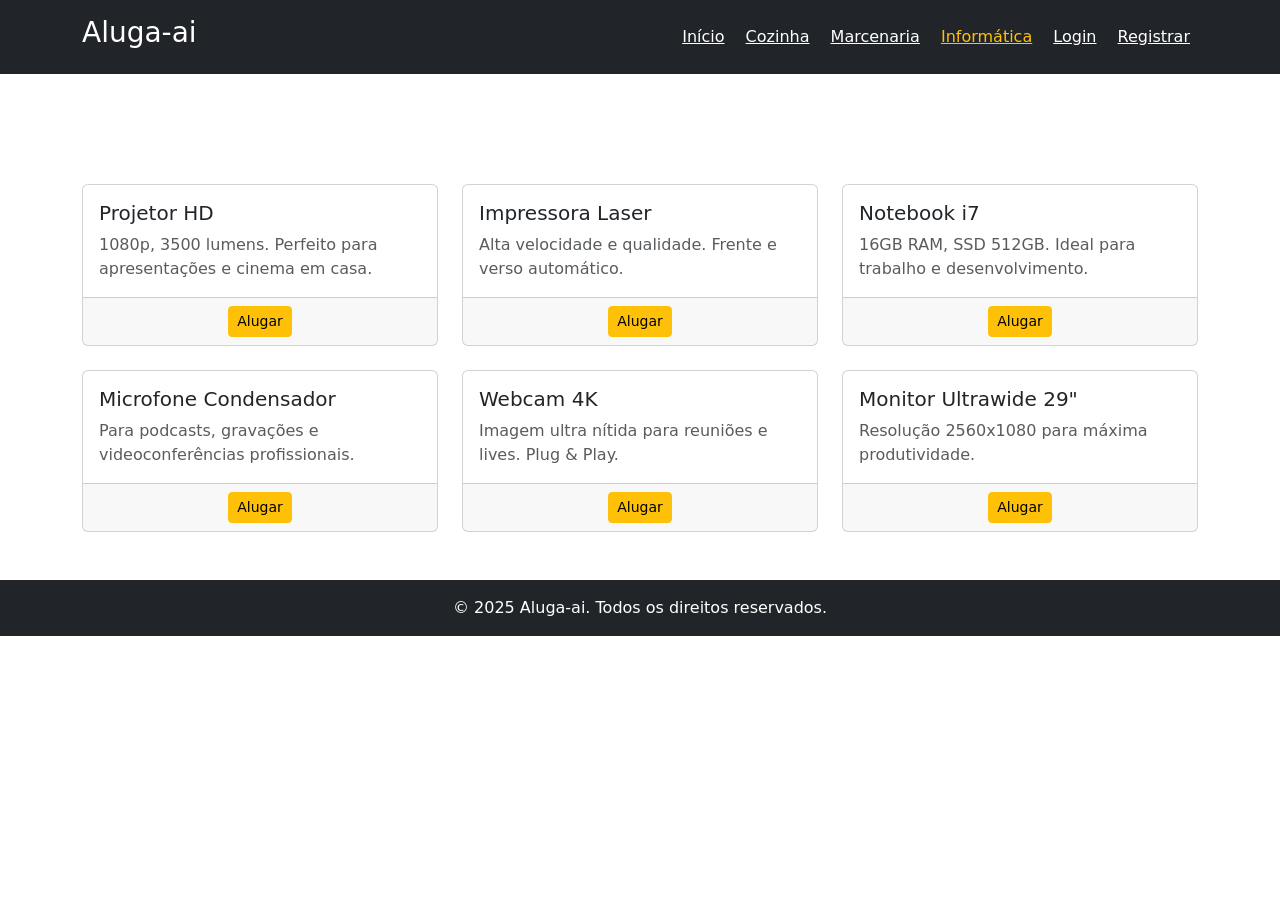
<file: informatica.html>
<!DOCTYPE html>
<html lang="pt-br">
<head>
  <meta charset="UTF-8" />
  <meta name="viewport" content="width=device-width, initial-scale=1" />
  <title>Informática - AlugaAi</title>
  <link rel="stylesheet" href="style.css">
  <link rel="stylesheet" href="https://cdnjs.cloudflare.com/ajax/libs/font-awesome/6.4.0/css/all.min.css">
  <link rel="stylesheet" href="https://cdn.jsdelivr.net/npm/bootstrap@5.3.0/dist/css/bootstrap.min.css">
  <script src="https://cdn.jsdelivr.net/npm/bootstrap@5.3.0/dist/js/bootstrap.bundle.min.js"></script>
</head>
<body>
  <!-- Header -->
  <header class="bg-dark text-white py-3">
    <div class="container d-flex justify-content-between align-items-center">
      <h1 class="h3">Aluga-ai</h1>
      <nav>
        <a href="index.html" class="text-white mx-2">Início</a>
        <a href="cozinha.html" class="text-white mx-2">Cozinha</a>
        <a href="marcenaria.html" class="text-white mx-2">Marcenaria</a>
        <a href="informatica.html" class="text-warning mx-2">Informática</a>
        <a href="login.html" class="text-white mx-2">Login</a>
        <a href="register.html" class="text-white mx-2">Registrar</a>
      </nav>
    </div>
  </header>

  <!-- Catálogo -->
  <section class="py-5 catalog-section">
    <div class="container">
      <h2 class="mb-4 text-center text-white">Itens para Informática</h2>
      <div class="row g-4">
        <div class="col-md-4">
          <div class="card h-100">
            <div class="card-body">
              <h5 class="card-title">Projetor HD</h5>
              <p class="card-text text-muted">1080p, 3500 lumens. Perfeito para apresentações e cinema em casa.</p>
            </div>
            <div class="card-footer text-center">
              <a href="login.html" class="btn btn-sm btn-warning">Alugar</a>
            </div>
          </div>
        </div>
        <div class="col-md-4">
          <div class="card h-100">
            <div class="card-body">
              <h5 class="card-title">Impressora Laser</h5>
              <p class="card-text text-muted">Alta velocidade e qualidade. Frente e verso automático.</p>
            </div>
            <div class="card-footer text-center">
              <a href="login.html" class="btn btn-sm btn-warning">Alugar</a>
            </div>
          </div>
        </div>
        <div class="col-md-4">
          <div class="card h-100">
            <div class="card-body">
              <h5 class="card-title">Notebook i7</h5>
              <p class="card-text text-muted">16GB RAM, SSD 512GB. Ideal para trabalho e desenvolvimento.</p>
            </div>
            <div class="card-footer text-center">
              <a href="login.html" class="btn btn-sm btn-warning">Alugar</a>
            </div>
          </div>
        </div>
        <div class="col-md-4">
          <div class="card h-100">
            <div class="card-body">
              <h5 class="card-title">Microfone Condensador</h5>
              <p class="card-text text-muted">Para podcasts, gravações e videoconferências profissionais.</p>
            </div>
            <div class="card-footer text-center">
              <a href="login.html" class="btn btn-sm btn-warning">Alugar</a>
            </div>
          </div>
        </div>
        <div class="col-md-4">
          <div class="card h-100">
            <div class="card-body">
              <h5 class="card-title">Webcam 4K</h5>
              <p class="card-text text-muted">Imagem ultra nítida para reuniões e lives. Plug & Play.</p>
            </div>
            <div class="card-footer text-center">
              <a href="login.html" class="btn btn-sm btn-warning">Alugar</a>
            </div>
          </div>
        </div>
        <div class="col-md-4">
          <div class="card h-100">
            <div class="card-body">
              <h5 class="card-title">Monitor Ultrawide 29"</h5>
              <p class="card-text text-muted">Resolução 2560x1080 para máxima produtividade.</p>
            </div>
            <div class="card-footer text-center">
              <a href="login.html" class="btn btn-sm btn-warning">Alugar</a>
            </div>
          </div>
        </div>
      </div>
    </div>
  </section>

  <!-- Footer -->
  <footer class="bg-dark text-white py-3 text-center">
    <p class="mb-0">&copy; 2025 Aluga-ai. Todos os direitos reservados.</p>
  </footer>
</body>
</html>
</file>
<file: style.css>
@import url('https://fonts.googleapis.com/css2?family=Syne:wght@400;600;700;800&family=Inter:wght@300;400;500;600&display=swap');

:root {
  --blue:       #3b82f6;
  --blue-dark:  #2563eb;
  --blue-dim:   rgba(59,130,246,0.12);
  --blue-glow:  rgba(59,130,246,0.28);
  --bg:         #050a14;
  --bg-card:    #0c1528;
  --bg-card2:   #111e36;
  --border:     rgba(59,130,246,0.14);
  --border-hi:  rgba(59,130,246,0.4);
  --text:       #e8edf5;
  --text-muted: #7a8aaa;
  --radius:     10px;
  --radius-lg:  16px;
  --nav-h:      64px;
  --ease:       220ms cubic-bezier(0.4,0,0.2,1);
}

*, *::before, *::after { box-sizing: border-box; margin: 0; padding: 0; }
html { scroll-behavior: smooth; font-size: 16px; }

body {
  font-family: 'Inter', sans-serif;
  background: var(--bg);
  color: var(--text);
  -webkit-font-smoothing: antialiased;
  overflow-x: hidden;
}

::-webkit-scrollbar { width: 5px; }
::-webkit-scrollbar-track { background: var(--bg); }
::-webkit-scrollbar-thumb { background: var(--blue-dark); border-radius: 3px; }

/* ── Nav ── */
.nav {
  position: fixed; top: 0; left: 0; right: 0;
  height: var(--nav-h);
  background: rgba(5,10,20,0.88);
  backdrop-filter: blur(14px);
  border-bottom: 1px solid var(--border);
  z-index: 100;
}
.nav__inner {
  max-width: 1100px; margin: 0 auto;
  padding: 0 28px; height: 100%;
  display: flex; align-items: center; justify-content: space-between;
}
.nav__logo {
  font-family: 'Syne', sans-serif;
  font-weight: 800; font-size: 1.35rem;
  color: var(--text); letter-spacing: -0.02em;
  text-decoration: none;
}
.nav__logo span { color: var(--blue); }

.nav__links {
  list-style: none;
  display: flex; gap: 4px;
}
.nav__link {
  font-size: 0.875rem; font-weight: 500;
  color: var(--text-muted); text-decoration: none;
  padding: 7px 14px; border-radius: var(--radius);
  transition: color var(--ease), background var(--ease);
  position: relative;
}
.nav__link::after {
  content: ''; position: absolute;
  bottom: 5px; left: 14px; right: 14px; height: 2px;
  background: var(--blue); border-radius: 1px;
  transform: scaleX(0); transition: transform var(--ease);
}
.nav__link:hover, .nav__link.active { color: var(--text); }
.nav__link:hover::after, .nav__link.active::after { transform: scaleX(1); }

.nav__hamburger {
  display: none; flex-direction: column;
  gap: 5px; background: none; border: none;
  cursor: pointer; padding: 6px;
}
.nav__hamburger span {
  display: block; width: 22px; height: 2px;
  background: var(--text-muted); border-radius: 2px;
  transition: all var(--ease);
}
.nav__hamburger.active span:nth-child(1) { transform: rotate(45deg) translate(5px,5px); }
.nav__hamburger.active span:nth-child(2) { opacity: 0; }
.nav__hamburger.active span:nth-child(3) { transform: rotate(-45deg) translate(5px,-5px); }

/* ── Shared ── */
section { position: relative; }
.section__inner {
  max-width: 1100px; margin: 0 auto;
  padding: 96px 28px 80px;
}
.section__title {
  font-family: 'Syne', sans-serif;
  font-size: clamp(1.75rem, 4vw, 2.3rem);
  font-weight: 800; letter-spacing: -0.03em;
  margin-bottom: 44px;
}
.section__title span { color: var(--blue); }

/* ── Buttons ── */
.btn {
  display: inline-flex; align-items: center;
  justify-content: center; gap: 8px;
  font-family: 'Inter', sans-serif;
  font-size: 0.875rem; font-weight: 600;
  padding: 11px 24px; border-radius: 100px;
  border: none; cursor: pointer;
  text-decoration: none;
  transition: all var(--ease);
  white-space: nowrap;
}
.btn--primary {
  background: var(--blue); color: white;
  box-shadow: 0 2px 16px var(--blue-glow);
}
.btn--primary:hover {
  background: var(--blue-dark);
  box-shadow: 0 4px 24px var(--blue-glow);
  transform: translateY(-2px);
}
.btn--outline {
  background: transparent; color: var(--text);
  border: 1.5px solid var(--border-hi);
}
.btn--outline:hover {
  border-color: var(--blue); color: var(--blue);
  transform: translateY(-2px);
}
.btn--sm { padding: 8px 18px; font-size: 0.8rem; }

/* ── Hero ── */
.hero {
  min-height: 100vh;
  display: flex; align-items: center;
  padding-top: var(--nav-h);
}
.hero__inner {
  max-width: 1100px; margin: 0 auto;
  padding: 48px 28px;
  display: flex; align-items: center;
  justify-content: space-between; gap: 60px;
  width: 100%;
}
.hero__eyebrow {
  font-size: 0.78rem; font-weight: 600;
  letter-spacing: 0.14em; text-transform: uppercase;
  color: var(--blue); margin-bottom: 14px;
}
.hero__name {
  font-family: 'Syne', sans-serif;
  font-size: clamp(2.8rem, 6.5vw, 4.8rem);
  font-weight: 800; line-height: 1.0;
  letter-spacing: -0.04em; margin-bottom: 14px;
}
.hero__name span { color: var(--blue); }
.hero__role {
  font-size: 1.05rem; color: var(--text-muted);
  margin-bottom: 36px;
}
.hero__actions { display: flex; gap: 14px; flex-wrap: wrap; }

.hero__photo-ring {
  width: 250px; height: 250px;
  flex-shrink: 0; border-radius: 50%;
  padding: 3px;
  background: conic-gradient(from 180deg, var(--blue), transparent 60%, var(--blue-dark));
  box-shadow: 0 0 60px var(--blue-glow);
}
.hero__photo-ring img {
  width: 100%; height: 100%;
  border-radius: 50%; object-fit: cover;
  background: var(--bg-card2);
  display: block;
}

/* ── Sobre ── */
.sobre__grid {
  display: grid;
  grid-template-columns: 1fr 1.5fr;
  gap: 40px; align-items: start;
}
.sobre__bio {
  background: var(--bg-card);
  border: 1px solid var(--border);
  border-radius: var(--radius-lg);
  padding: 28px;
}
.sobre__bio p {
  font-size: 0.95rem; color: var(--text-muted);
  line-height: 1.85;
}

.skills__titulo {
  font-family: 'Syne', sans-serif;
  font-size: 0.78rem; font-weight: 700;
  letter-spacing: 0.1em; text-transform: uppercase;
  color: var(--blue); margin-bottom: 16px;
}
.skills__grid {
  display: grid;
  grid-template-columns: repeat(4, 1fr);
  gap: 10px;
}
.skill-item {
  background: var(--bg-card);
  border: 1px solid var(--border);
  border-radius: var(--radius);
  padding: 16px 8px;
  display: flex; flex-direction: column;
  align-items: center; gap: 8px;
  cursor: default;
  transition: border-color var(--ease), transform var(--ease), box-shadow var(--ease);
}
.skill-item:hover {
  border-color: var(--border-hi);
  transform: translateY(-3px);
  box-shadow: 0 6px 20px var(--blue-dim);
}
.skill-item i { font-size: 1.9rem; transition: transform var(--ease); }
.skill-item:hover i { transform: scale(1.15); }
.skill-item span {
  font-size: 0.65rem; font-weight: 700;
  color: var(--text-muted); text-transform: uppercase; letter-spacing: 0.05em;
}

/* ── Projetos ── */
.projetos__grid {
  display: grid;
  grid-template-columns: repeat(3, 1fr);
  gap: 20px;
}
.projeto-card {
  background: var(--bg-card);
  border: 1px solid var(--border);
  border-radius: var(--radius-lg);
  overflow: hidden;
  transition: transform var(--ease), border-color var(--ease), box-shadow var(--ease);
}
.projeto-card:hover {
  transform: translateY(-5px);
  border-color: var(--border-hi);
  box-shadow: 0 12px 40px rgba(59,130,246,0.15);
}
.projeto-card__img {
  position: relative; overflow: hidden;
  height: 165px; background: var(--bg-card2);
}
.projeto-card__img img {
  width: 100%; height: 100%;
  object-fit: cover; display: block;
  transition: transform 380ms ease;
}
.projeto-card:hover .projeto-card__img img { transform: scale(1.07); }

.projeto-card__overlay {
  position: absolute; inset: 0;
  background: rgba(5,10,20,0.78);
  display: flex; align-items: center; justify-content: center;
  opacity: 0; transition: opacity var(--ease);
}
.projeto-card:hover .projeto-card__overlay { opacity: 1; }

.projeto-card__body { padding: 18px 18px 20px; }
.projeto-card__body h3 {
  font-family: 'Syne', sans-serif;
  font-size: 1rem; font-weight: 700;
  margin-bottom: 7px;
}
.projeto-card__body p {
  font-size: 0.82rem; color: var(--text-muted);
  line-height: 1.6; margin-bottom: 14px;
}
.projeto-card__badges { display: flex; flex-wrap: wrap; gap: 6px; }
.badge {
  font-size: 0.65rem; font-weight: 700;
  letter-spacing: 0.06em; text-transform: uppercase;
  background: var(--blue-dim); color: var(--blue);
  border: 1px solid rgba(59,130,246,0.22);
  padding: 3px 8px; border-radius: 4px;
}

/* ── Contato ── */
.contato__cards {
  display: grid;
  grid-template-columns: repeat(2, minmax(0, 1fr));
  gap: 24px;
  justify-items: center;
  align-items: stretch;
  width: 100%;
}
.contato__card {
  background: var(--bg-card);
  border: 1px solid var(--border);
  border-radius: var(--radius-lg);
  padding: 44px 40px; text-align: center;
  width: 100%;
  max-width: 520px;
}
.contato__card p {
  color: var(--text-muted); font-size: 0.975rem;
  line-height: 1.75; margin-bottom: 28px;
}

/* ── Footer ── */
.footer {
  text-align: center; padding: 22px;
  border-top: 1px solid var(--border);
  font-size: 0.78rem; color: var(--text-muted);
}
.footer span { color: var(--blue); font-weight: 600; }

/* ── Responsive ── */
@media (max-width: 900px) {
  .projetos__grid { grid-template-columns: repeat(2, 1fr); }
  .sobre__grid { grid-template-columns: 1fr; }
}
@media (max-width: 680px) {
  .nav__links {
    display: none; flex-direction: column;
    position: absolute; top: var(--nav-h); left: 0; right: 0;
    background: rgba(5,10,20,0.97);
    border-bottom: 1px solid var(--border);
    padding: 16px 20px 24px; gap: 4px;
  }
  .nav__links.open { display: flex; }
  .nav__hamburger { display: flex; }

  .hero__inner {
    flex-direction: column-reverse;
    text-align: center; gap: 32px; padding: 40px 20px;
  }
  .hero__actions { justify-content: center; }
  .hero__photo-ring { width: 190px; height: 190px; }

  .projetos__grid { grid-template-columns: 1fr; }
  .section__inner { padding: 72px 20px 60px; }
  .contato__cards { grid-template-columns: 1fr; }
  .contato__card { padding: 28px 20px; }
}
@media (max-width: 400px) {
  .skills__grid { grid-template-columns: repeat(3, 1fr); }
}
</file>
